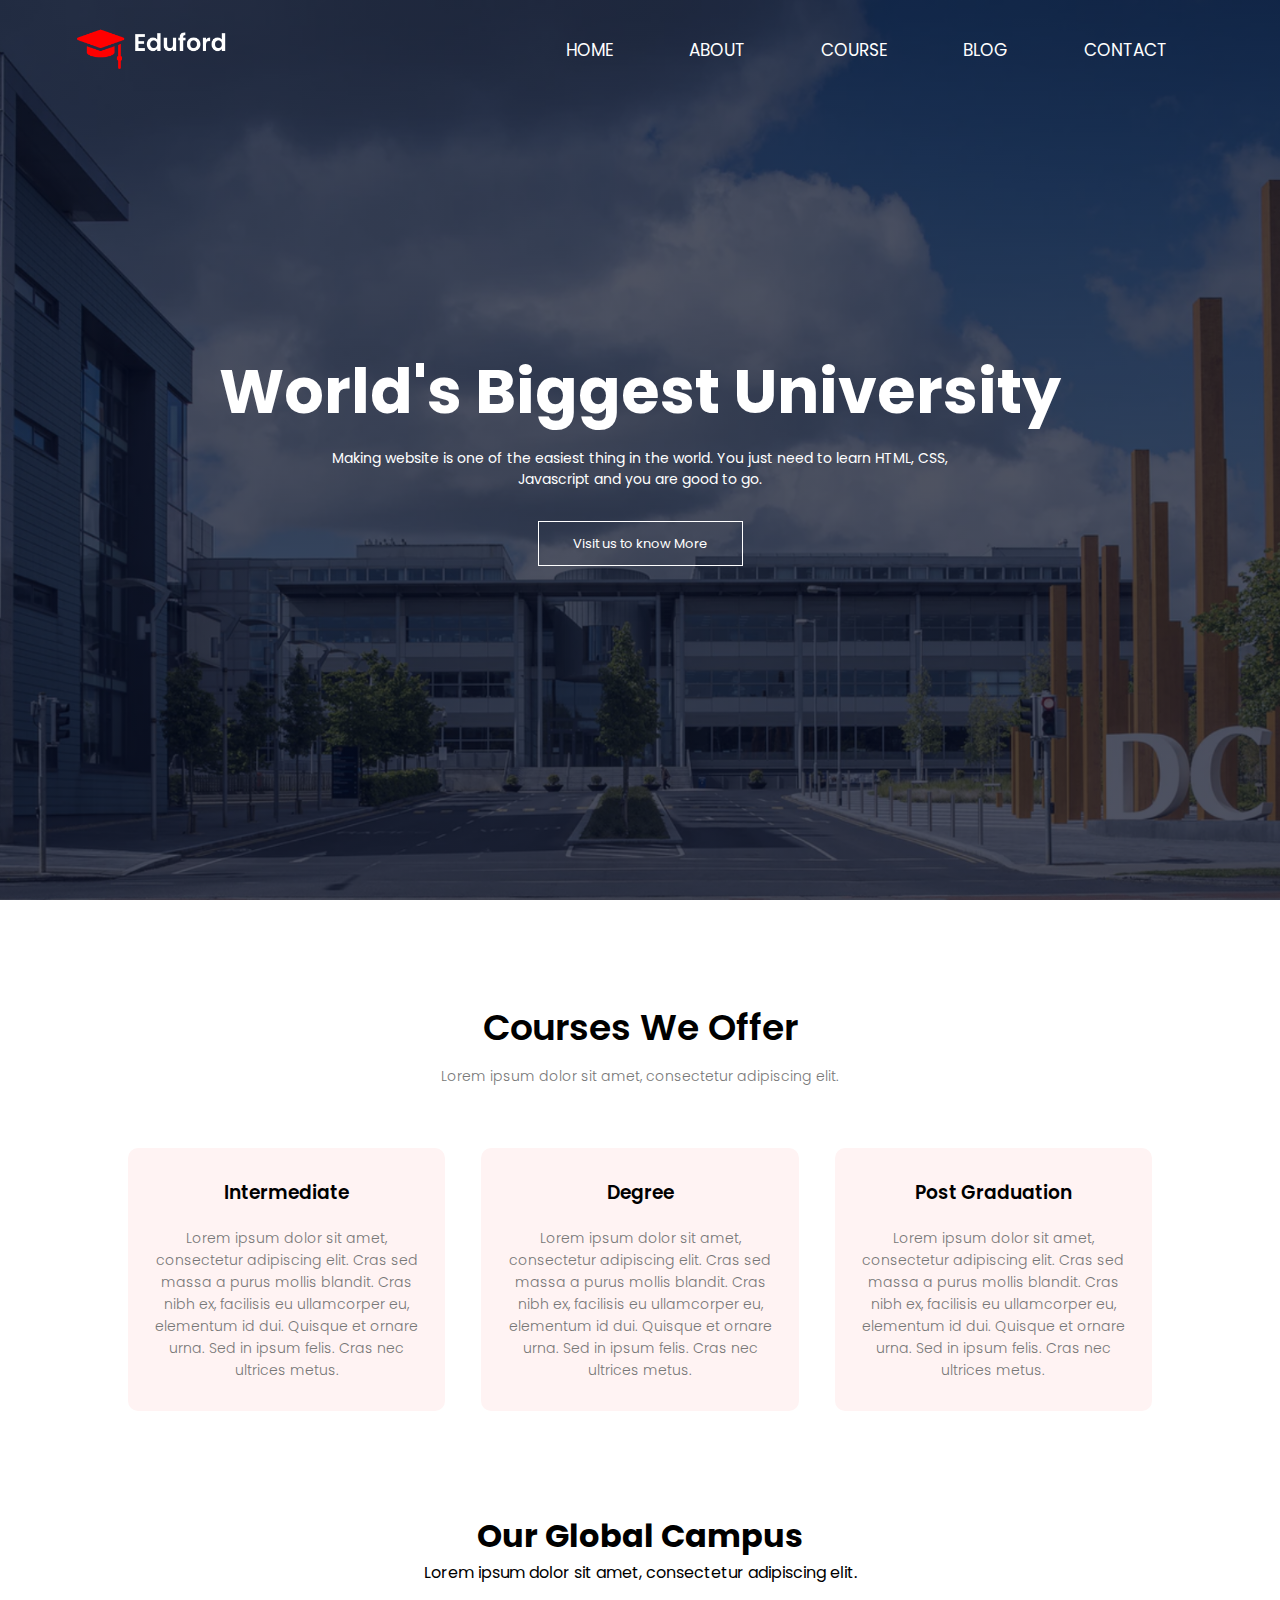
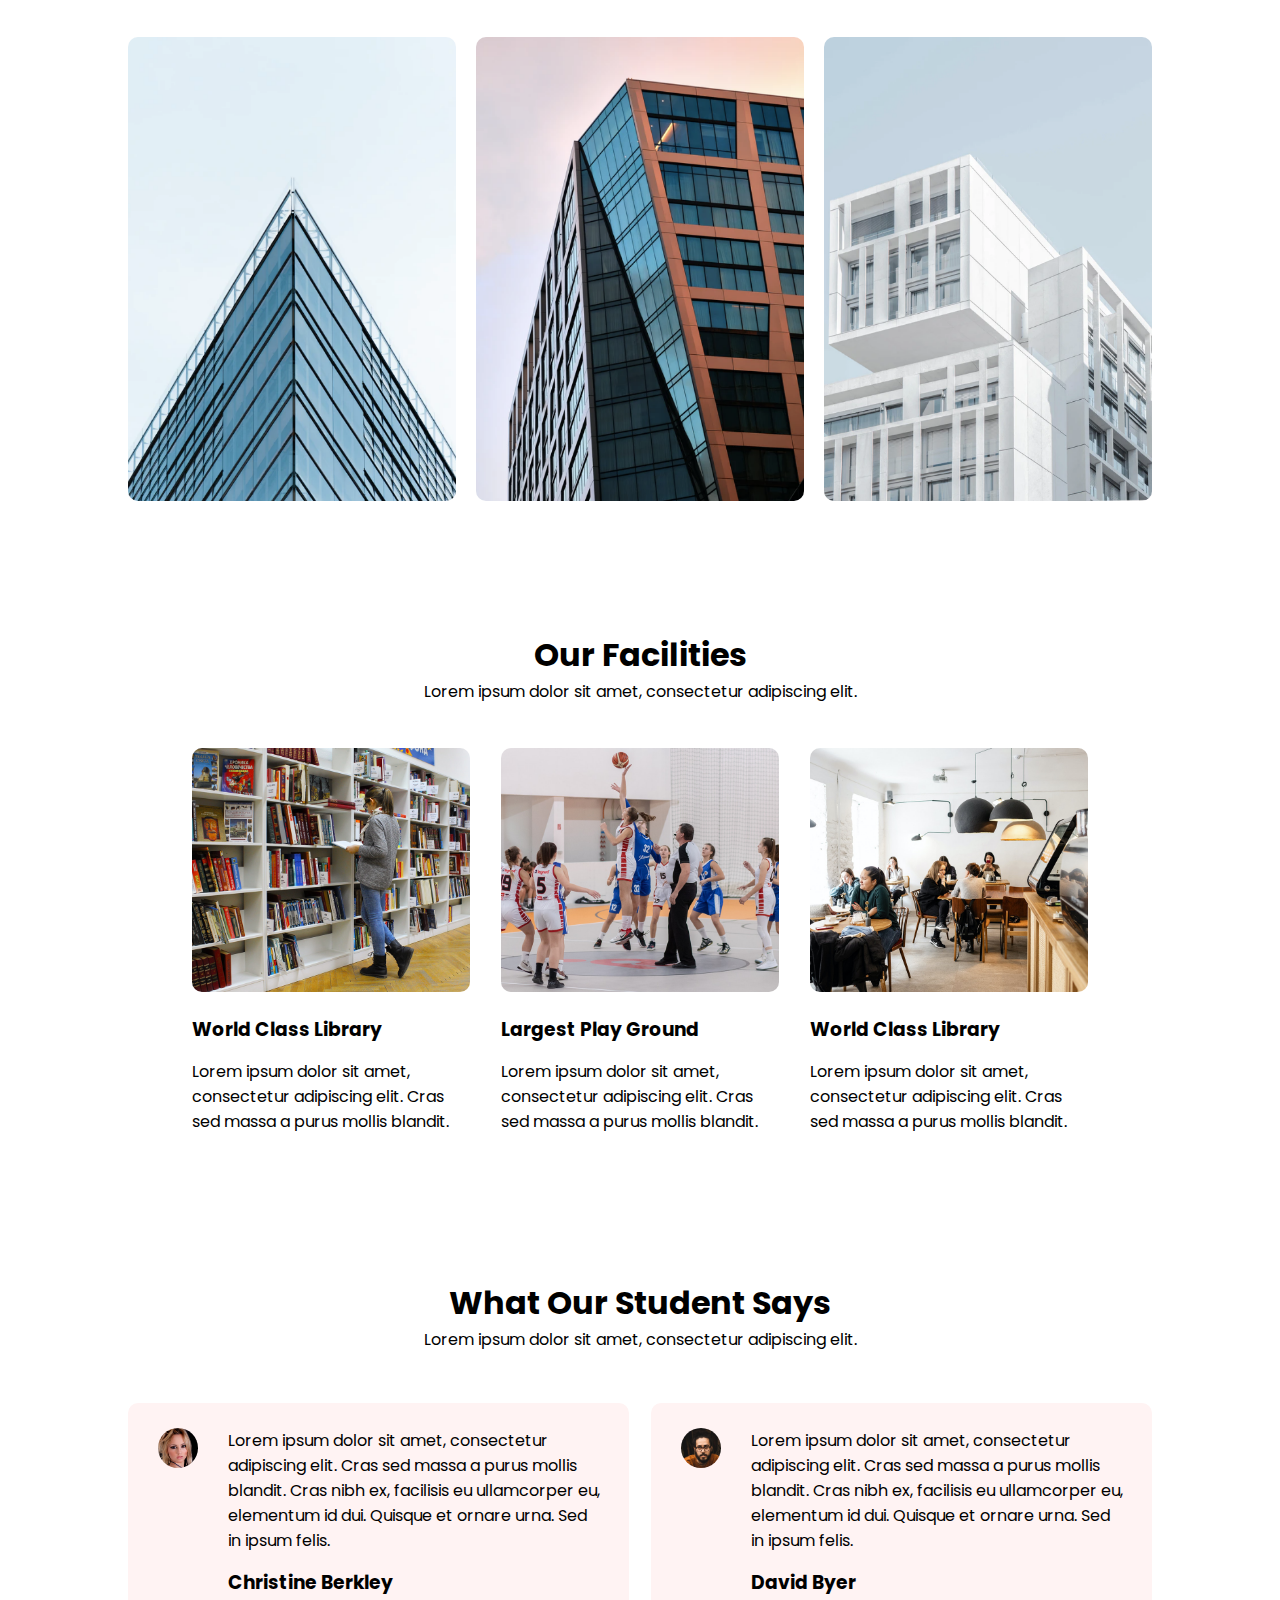
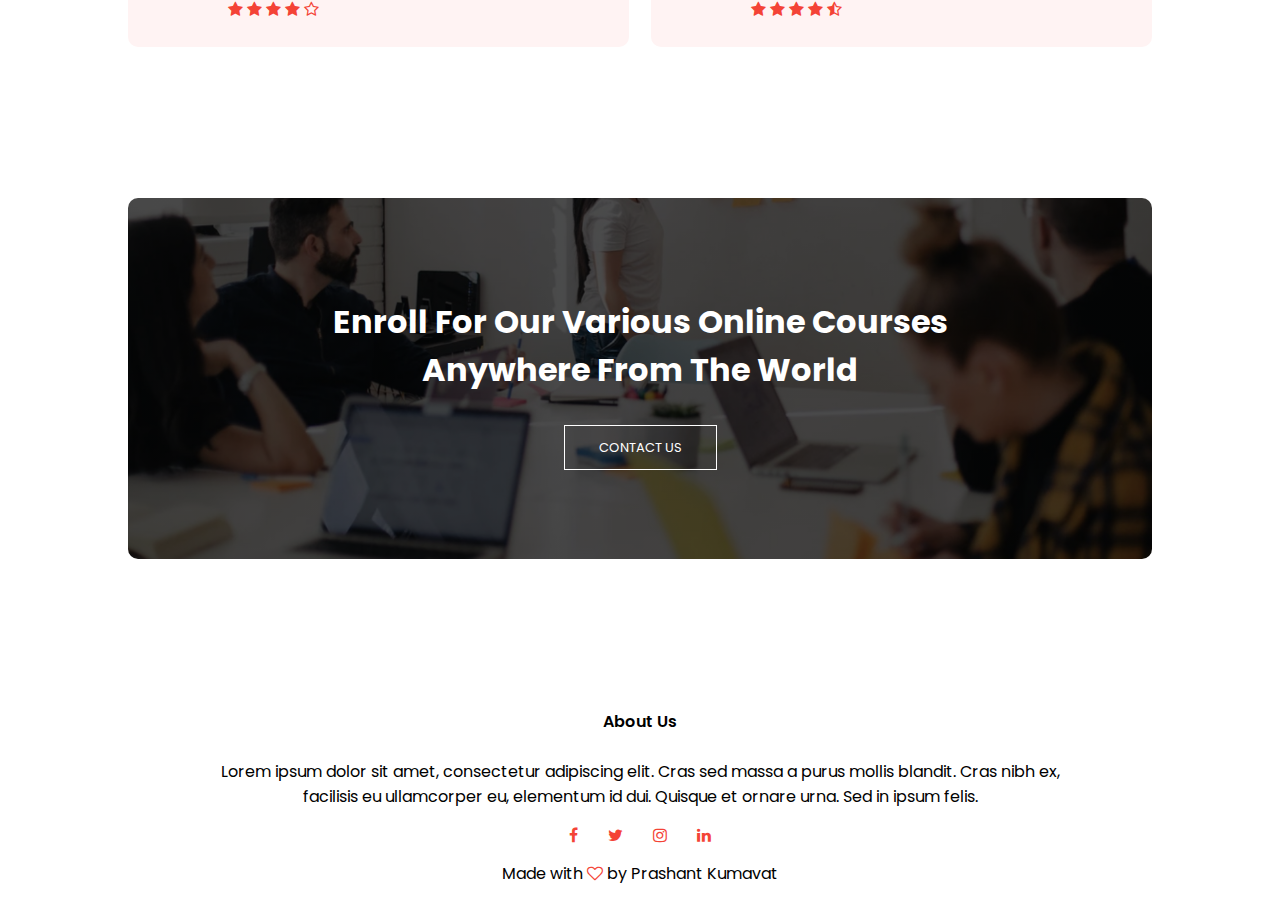
<file: index.html>
<!DOCTYPE html>
<html lang="en">
<head>
    <meta charset="UTF-8">
    <meta http-equiv="X-UA-Compatible" content="IE=edge">
    <meta name="viewport" content="width=device-width, initial-scale=1.0">
    <title>University Website Design</title>
    <link rel="stylesheet" href="style.css">
    <link rel="preconnect" href="https://fonts.googleapis.com">
<link rel="preconnect" href="https://fonts.gstatic.com" crossorigin>
<link href="https://fonts.googleapis.com/css2?family=Poppins:wght@100;200;300;400;500;600;700&display=swap" rel="stylesheet">

<link rel="stylesheet" href="https://cdnjs.cloudflare.com/ajax/libs/font-awesome/4.7.0/css/font-awesome.min.css">
</head>
<body>
<section class="header">
    <nav>
        <a href="index.html"><img src="eduford_img/logo.png" alt="logo"></a>
        <div class="nav-links" id="nav_Links">
            <i class="fa fa-times" id="close_menu"></i>
            <ul>
                <li><a href="">HOME</a></li>
                <li><a href="about.html">ABOUT</a></li>
                <li><a href="">COURSE</a></li>
                <li><a href="">BLOG</a></li>
                <li><a href="">CONTACT</a></li>
            </ul>
        </div>
        <i class="fa fa-bars" id="show_menu"></i>
    </nav>

    <div class="text-box">
        <h1>World's Biggest University</h1>
        <p>Making website is one of the easiest thing in the world.
         You just need to learn HTML, CSS,<br>Javascript and you are good to go.</p>
        <a href="" class="hero-btn">Visit us to know More</a>
    </div>
</section>

<!-- ----Course Section--- -->

<section class="course">
    <h1>Courses We Offer</h1>
    <p>Lorem ipsum dolor sit amet, consectetur adipiscing elit.</p>

    <div class="row">

        <div class="course-col">
            <h3>Intermediate</h3>
            <p>Lorem ipsum dolor sit amet, consectetur adipiscing elit. Cras sed massa a 
            purus mollis blandit. Cras nibh ex, facilisis eu ullamcorper eu, elementum id dui. 
            Quisque et ornare urna. Sed in ipsum felis. Cras nec ultrices metus.</p>
        </div>

        <div class="course-col">
            <h3>Degree</h3>
            <p>Lorem ipsum dolor sit amet, consectetur adipiscing elit. Cras sed massa a 
            purus mollis blandit. Cras nibh ex, facilisis eu ullamcorper eu, elementum id dui. 
            Quisque et ornare urna. Sed in ipsum felis. Cras nec ultrices metus.</p>
        </div>

        <div class="course-col">
            <h3>Post Graduation</h3>
            <p>Lorem ipsum dolor sit amet, consectetur adipiscing elit. Cras sed massa a 
            purus mollis blandit. Cras nibh ex, facilisis eu ullamcorper eu, elementum id dui. 
            Quisque et ornare urna. Sed in ipsum felis. Cras nec ultrices metus.</p>
        </div>

    </div>
</section>

<!-- ----campus---- -->

<section class="campus">
    <h1>Our Global Campus</h1>
    <p>Lorem ipsum dolor sit amet, consectetur adipiscing elit.</p>

    <div class="row">
        <div class="campus-col">
            <img src="eduford_img/london.png" alt="">
            <div class="layer">
                <h3>LONDON</h3>
            </div>
        </div>
        <div class="campus-col">
            <img src="eduford_img/newyork.png" alt="">
            <div class="layer">
                <h3>NEWYORK</h3>
            </div>
        </div>
        <div class="campus-col">
            <img src="eduford_img/washington.png" alt="">
            <div class="layer">
                <h3>WASHINGTON</h3>
            </div>
        </div>

    </div>
</section>


<!-- ----facilities----- -->

<section class="facilities">
    <h1>Our Facilities</h1>
    <p>Lorem ipsum dolor sit amet, consectetur adipiscing elit.</p>
    <div class="row">
        <div class="facilities-col">
            <img src="eduford_img/library.png" alt="">
            <h3>World Class Library</h3>
            <p>Lorem ipsum dolor sit amet, consectetur adipiscing elit. Cras sed massa a 
                purus mollis blandit.</p>
        </div>
        <div class="facilities-col">
            <img src="eduford_img/basketball.png" alt="">
            <h3>Largest Play Ground</h3>
            <p>Lorem ipsum dolor sit amet, consectetur adipiscing elit. Cras sed massa a 
                purus mollis blandit.</p>
        </div>
        <div class="facilities-col">
            <img src="eduford_img/cafeteria.png" alt="">
            <h3>World Class Library</h3>
            <p>Lorem ipsum dolor sit amet, consectetur adipiscing elit. Cras sed massa a 
                purus mollis blandit.</p>
        </div>
    </div>
</section>

<!-- -------testimonials----- -->

<section class="testimonials">
    <h1>What Our Student Says</h1>
    <p>Lorem ipsum dolor sit amet, consectetur adipiscing elit.</p>

    <div class="row">
        <div class="testimonial-col">
            <img src="eduford_img/user1.jpg" alt="">
            <div>
                <p>Lorem ipsum dolor sit amet, consectetur adipiscing elit. Cras sed massa a 
                    purus mollis blandit. Cras nibh ex, facilisis eu ullamcorper eu, elementum id dui. 
                    Quisque et ornare urna. Sed in ipsum felis.</p>
                <h3>Christine Berkley</h3>
                <i class="fa fa-star"></i>
                <i class="fa fa-star"></i>
                <i class="fa fa-star"></i>
                <i class="fa fa-star"></i>
                <i class="fa fa-star-o"></i>
                
                
            </div>
        </div>
        <div class="testimonial-col">
            <img src="eduford_img/user2.jpg" alt="">
            <div>
                <p>Lorem ipsum dolor sit amet, consectetur adipiscing elit. Cras sed massa a 
                    purus mollis blandit. Cras nibh ex, facilisis eu ullamcorper eu, elementum id dui. 
                    Quisque et ornare urna. Sed in ipsum felis.</p>
                <h3>David Byer</h3>
                <i class="fa fa-star"></i>
                <i class="fa fa-star"></i>
                <i class="fa fa-star"></i>
                <i class="fa fa-star"></i>
                <i class="fa fa-star-half-o" ></i>
            </div>
        </div>
        
    </div>
</section>

<!-- ---------call to action-------- -->

<section class="cta">
    <h1>Enroll For Our Various Online Courses<br>Anywhere From The World</h1>
    <a href="" class="hero-btn">CONTACT US</a>
</section>


<!-- ------Footer----- -->

<section class="footer">
    <h4>About Us</h4>
    <p>Lorem ipsum dolor sit amet, consectetur adipiscing elit.
         Cras sed massa a purus mollis blandit. Cras nibh ex, <br>
         facilisis eu ullamcorper eu, elementum id dui. 
        Quisque et ornare urna. Sed in ipsum felis.</p>
    <div class="icons">
        <i class="fa fa-facebook" ></i>
        <i class="fa fa-twitter" ></i>
        <i class="fa fa-instagram" ></i>
        <i class="fa fa-linkedin" ></i>
    </div>

    <p>Made with <i class="fa fa-heart-o"></i> by Prashant Kumavat</p>
  

</section>


<script src="index.js"></script>
</body>
</html>
</file>
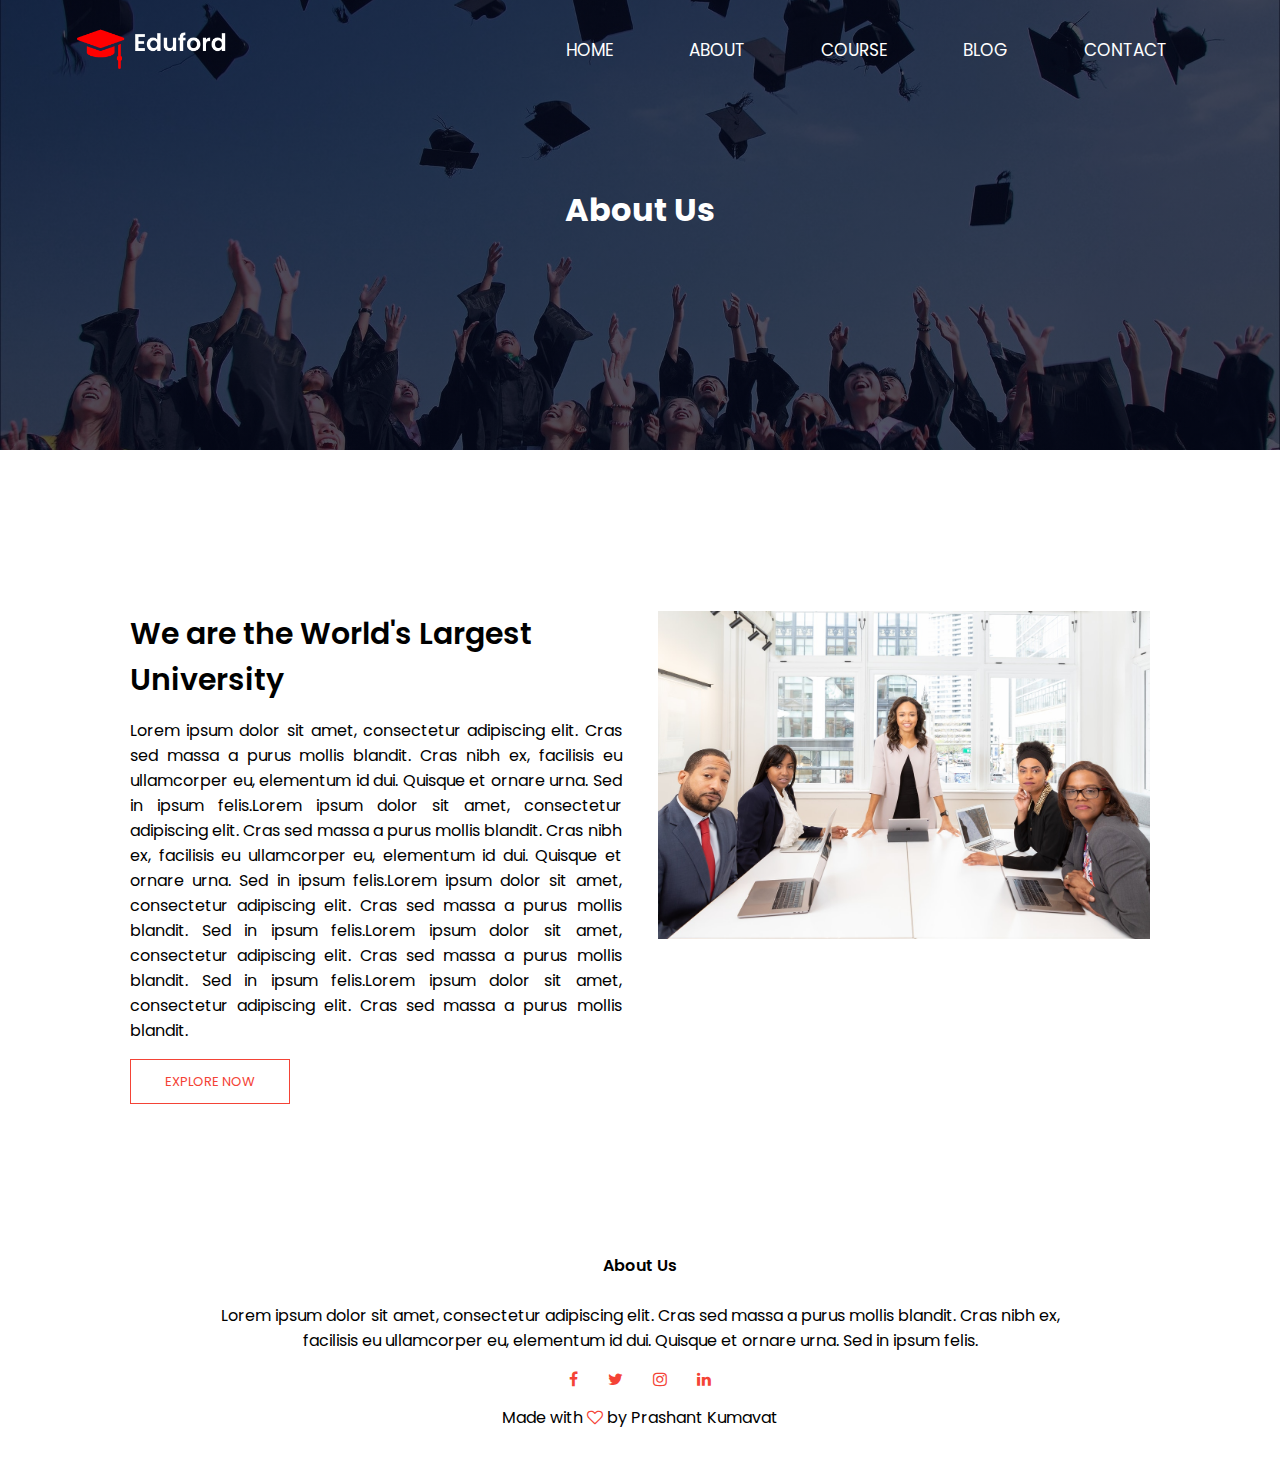
<file: about.html>
<!DOCTYPE html>
<html lang="en">
<head>
    <meta charset="UTF-8">
    <meta http-equiv="X-UA-Compatible" content="IE=edge">
    <meta name="viewport" content="width=device-width, initial-scale=1.0">
    <title>University Website Design</title>
    <link rel="stylesheet" href="style.css">
    <link rel="preconnect" href="https://fonts.googleapis.com">
<link rel="preconnect" href="https://fonts.gstatic.com" crossorigin>
<link href="https://fonts.googleapis.com/css2?family=Poppins:wght@100;200;300;400;500;600;700&display=swap" rel="stylesheet">

<link rel="stylesheet" href="https://cdnjs.cloudflare.com/ajax/libs/font-awesome/4.7.0/css/font-awesome.min.css">
</head>
<body>
<section class="sub-header">
    <nav>
        <a href="index.html"><img src="eduford_img/logo.png" alt="logo"></a>
        <div class="nav-links" id="nav_Links">
            <i class="fa fa-times" id="close_menu"></i>
            <ul>
                <li><a href="index.html">HOME</a></li>
                <li><a href="about.html">ABOUT</a></li>
                <li><a href="courses.html">COURSE</a></li>
                <li><a href="blog.html">BLOG</a></li>
                <li><a href="contact.html">CONTACT</a></li>
            </ul>
        </div>
        <i class="fa fa-bars" id="show_menu"></i>
    </nav>
    <h1>About Us</h1>
</section>

<!-- ------about us section---- -->

<section class="about-us">
    <div class="row">
        <div class="about-col">
            <h1>We are the World's Largest University</h1>
            <p>Lorem ipsum dolor sit amet, consectetur adipiscing elit. Cras sed massa a 
                purus mollis blandit. Cras nibh ex, facilisis eu ullamcorper eu, elementum id dui. 
                Quisque et ornare urna. Sed in ipsum felis.Lorem ipsum dolor sit amet, consectetur adipiscing elit. Cras sed massa a 
                purus mollis blandit. Cras nibh ex, facilisis eu ullamcorper eu, elementum id dui. 
                Quisque et ornare urna. Sed in ipsum felis.Lorem ipsum dolor sit amet, consectetur adipiscing elit. Cras sed massa a 
                purus mollis blandit. Sed in ipsum felis.Lorem ipsum dolor sit amet, consectetur adipiscing elit. Cras sed massa a 
                purus mollis blandit. Sed in ipsum felis.Lorem ipsum dolor sit amet, consectetur adipiscing elit. Cras sed massa a 
                purus mollis blandit.
            </p>
            <a class="hero-btn red-btn" href="">EXPLORE NOW</a>
        </div>
        <div class="about-col">
            <img src="eduford_img/about.jpg" alt="">
        </div>
    </div>
</section>



<!-- ------Footer----- -->

<section class="footer">
    <h4>About Us</h4>
    <p>Lorem ipsum dolor sit amet, consectetur adipiscing elit.
         Cras sed massa a purus mollis blandit. Cras nibh ex, <br>
         facilisis eu ullamcorper eu, elementum id dui. 
        Quisque et ornare urna. Sed in ipsum felis.</p>
    <div class="icons">
        <i class="fa fa-facebook" ></i>
        <i class="fa fa-twitter" ></i>
        <i class="fa fa-instagram" ></i>
        <i class="fa fa-linkedin" ></i>
    </div>

    <p>Made with <i class="fa fa-heart-o"></i> by Prashant Kumavat</p>
  

</section>


<script src="index.js"></script>
</body>
</html>
</file>
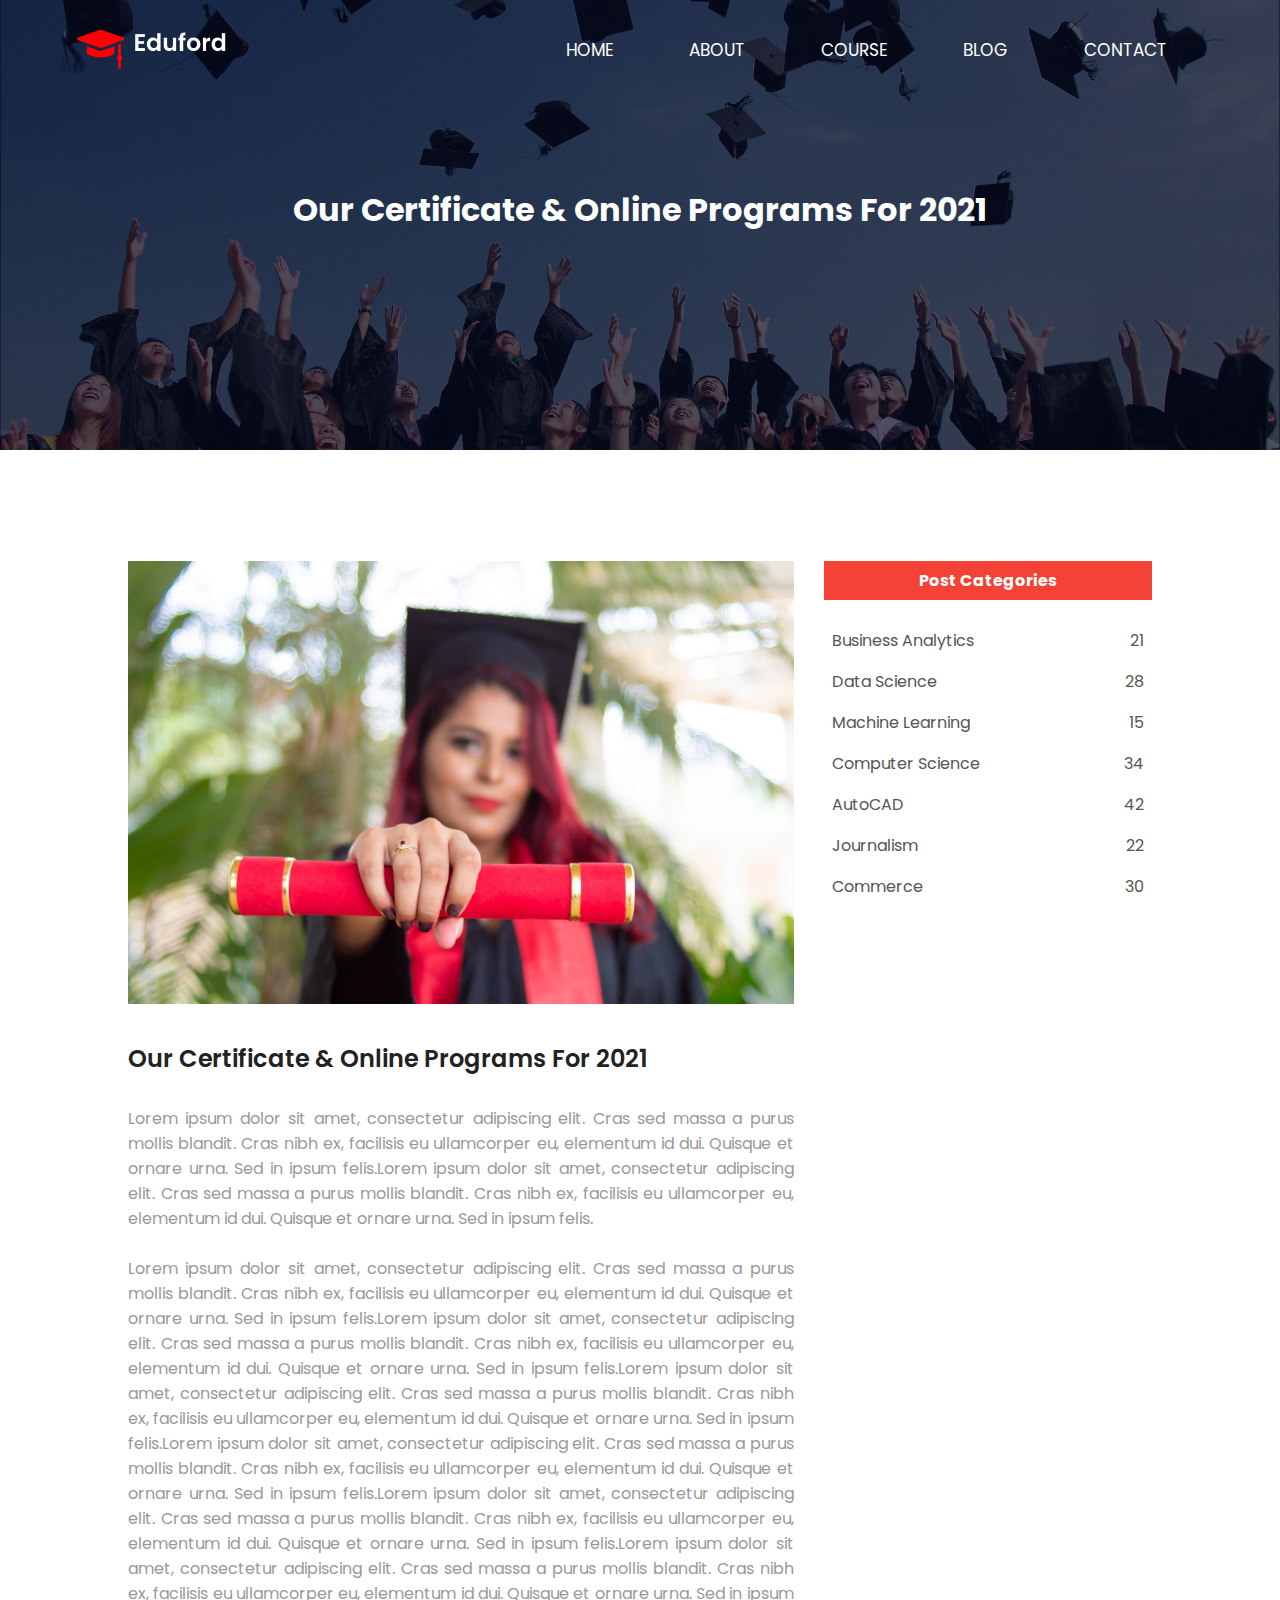
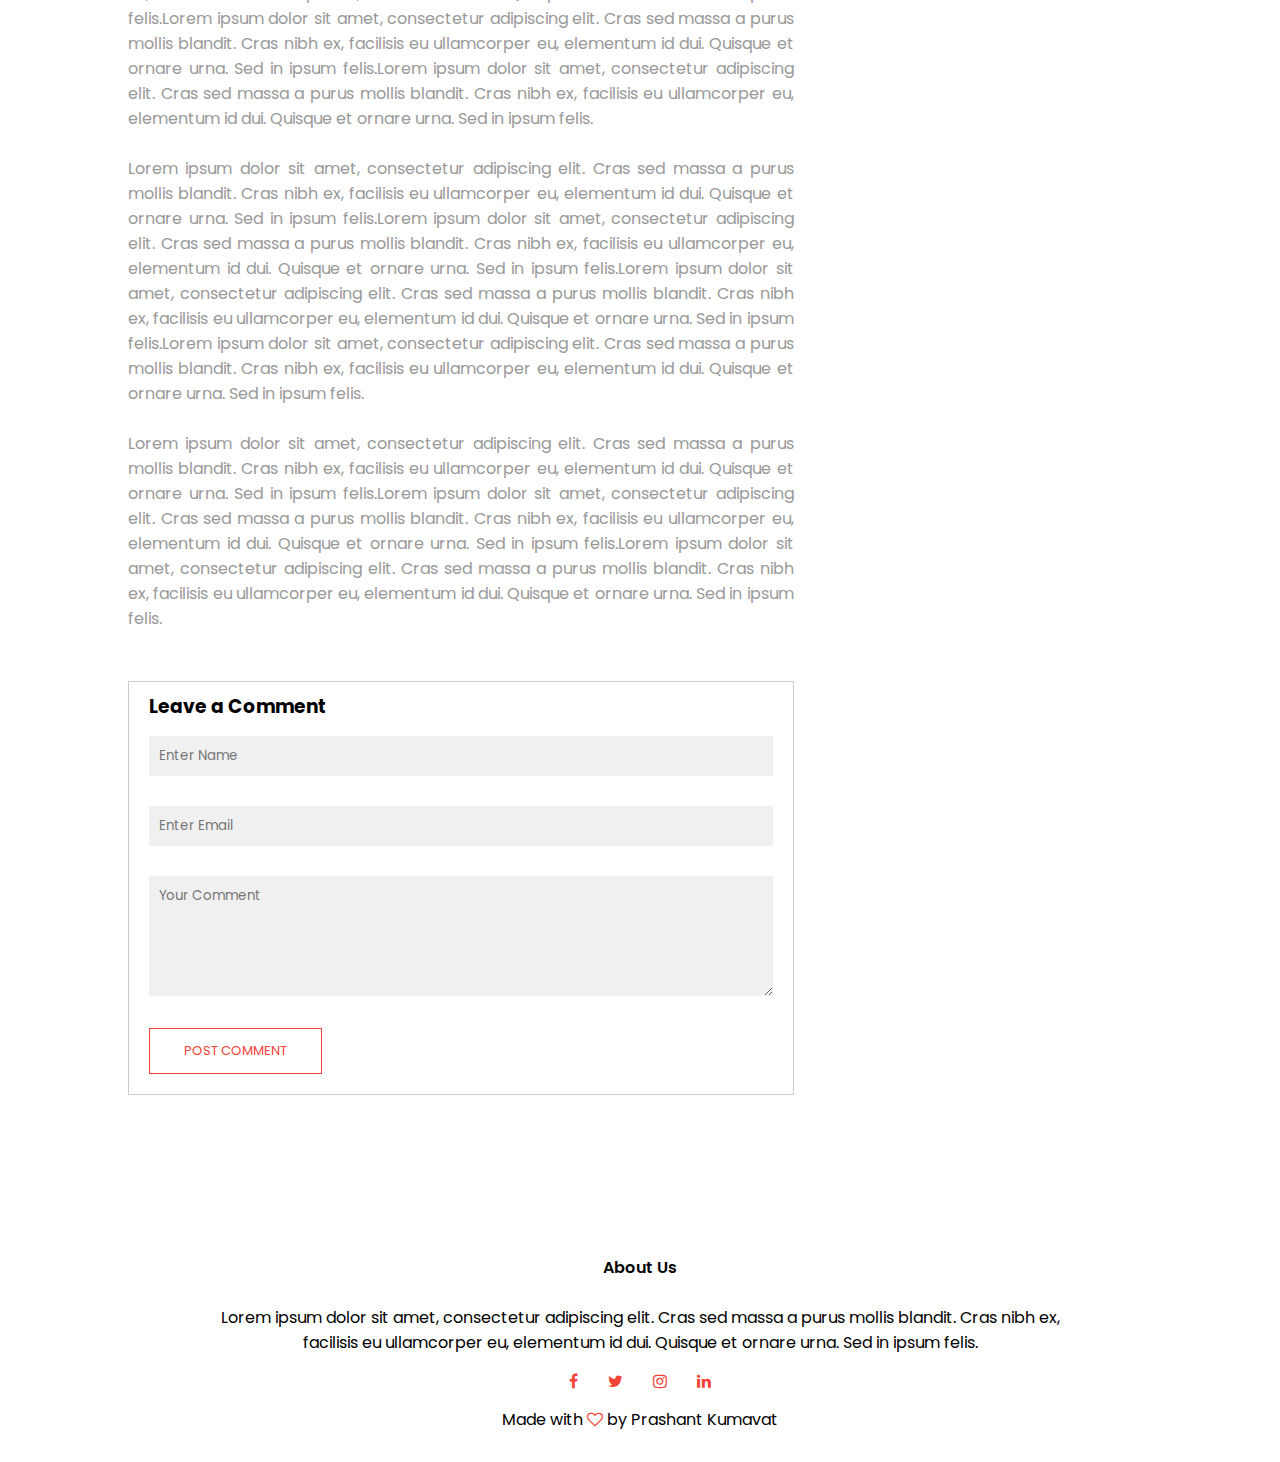
<file: blog.html>
<!DOCTYPE html>
<html lang="en">
<head>
    <meta charset="UTF-8">
    <meta http-equiv="X-UA-Compatible" content="IE=edge">
    <meta name="viewport" content="width=device-width, initial-scale=1.0">
    <title>University Website Design</title>
    <link rel="stylesheet" href="style.css">
    <link rel="preconnect" href="https://fonts.googleapis.com">
<link rel="preconnect" href="https://fonts.gstatic.com" crossorigin>
<link href="https://fonts.googleapis.com/css2?family=Poppins:wght@100;200;300;400;500;600;700&display=swap" rel="stylesheet">

<link rel="stylesheet" href="https://cdnjs.cloudflare.com/ajax/libs/font-awesome/4.7.0/css/font-awesome.min.css">
</head>
<body>
<section class="sub-header">
    <nav>
        <a href="index.html"><img src="eduford_img/logo.png" alt="logo"></a>
        <div class="nav-links" id="nav_Links">
            <i class="fa fa-times" id="close_menu"></i>
            <ul>
                <li><a href="index.html">HOME</a></li>
                <li><a href="about.html">ABOUT</a></li>
                <li><a href="courses.html">COURSE</a></li>
                <li><a href="blog.html">BLOG</a></li>
                <li><a href="contact.html">CONTACT</a></li>
            </ul>
        </div>
        <i class="fa fa-bars" id="show_menu"></i>
    </nav>
    <h1>Our Certificate & Online Programs For 2021</h1>
</section>

<!-- -----blog page content---- -->


<section class="blog-content">
    <div class="row">
        <div class="blog-left">
            <img src="eduford_img/certificate.jpg" alt="">
            <h2>Our Certificate & Online Programs For 2021</h2>
            <p>Lorem ipsum dolor sit amet, consectetur adipiscing elit. Cras sed massa a 
                purus mollis blandit. Cras nibh ex, facilisis eu ullamcorper eu, elementum id dui. 
                Quisque et ornare urna. Sed in ipsum felis.Lorem ipsum dolor sit amet, consectetur adipiscing elit. Cras sed massa a 
                purus mollis blandit. Cras nibh ex, facilisis eu ullamcorper eu, elementum id dui. 
                Quisque et ornare urna. Sed in ipsum felis.</p>
                <br>
            <p>Lorem ipsum dolor sit amet, consectetur adipiscing elit. Cras sed massa a 
                purus mollis blandit. Cras nibh ex, facilisis eu ullamcorper eu, elementum id dui. 
                Quisque et ornare urna. Sed in ipsum felis.Lorem ipsum dolor sit amet, consectetur adipiscing elit. Cras sed massa a 
                purus mollis blandit. Cras nibh ex, facilisis eu ullamcorper eu, elementum id dui. 
                Quisque et ornare urna. Sed in ipsum felis.Lorem ipsum dolor sit amet, consectetur adipiscing elit. Cras sed massa a 
                purus mollis blandit. Cras nibh ex, facilisis eu ullamcorper eu, elementum id dui. 
                Quisque et ornare urna. Sed in ipsum felis.Lorem ipsum dolor sit amet, consectetur adipiscing elit. Cras sed massa a 
                purus mollis blandit. Cras nibh ex, facilisis eu ullamcorper eu, elementum id dui. 
                Quisque et ornare urna. Sed in ipsum felis.Lorem ipsum dolor sit amet, consectetur adipiscing elit. Cras sed massa a 
                purus mollis blandit. Cras nibh ex, facilisis eu ullamcorper eu, elementum id dui. 
                Quisque et ornare urna. Sed in ipsum felis.Lorem ipsum dolor sit amet, consectetur adipiscing elit. Cras sed massa a 
                purus mollis blandit. Cras nibh ex, facilisis eu ullamcorper eu, elementum id dui. 
                Quisque et ornare urna. Sed in ipsum felis.Lorem ipsum dolor sit amet, consectetur adipiscing elit. Cras sed massa a 
                purus mollis blandit. Cras nibh ex, facilisis eu ullamcorper eu, elementum id dui. 
                Quisque et ornare urna. Sed in ipsum felis.Lorem ipsum dolor sit amet, consectetur adipiscing elit. Cras sed massa a 
                purus mollis blandit. Cras nibh ex, facilisis eu ullamcorper eu, elementum id dui. 
                Quisque et ornare urna. Sed in ipsum felis.</p>
                <br>
            <p>Lorem ipsum dolor sit amet, consectetur adipiscing elit. Cras sed massa a 
                purus mollis blandit. Cras nibh ex, facilisis eu ullamcorper eu, elementum id dui. 
                Quisque et ornare urna. Sed in ipsum felis.Lorem ipsum dolor sit amet, consectetur adipiscing elit. Cras sed massa a 
                purus mollis blandit. Cras nibh ex, facilisis eu ullamcorper eu, elementum id dui. 
                Quisque et ornare urna. Sed in ipsum felis.Lorem ipsum dolor sit amet, consectetur adipiscing elit. Cras sed massa a 
                purus mollis blandit. Cras nibh ex, facilisis eu ullamcorper eu, elementum id dui. 
                Quisque et ornare urna. Sed in ipsum felis.Lorem ipsum dolor sit amet, consectetur adipiscing elit. Cras sed massa a 
                purus mollis blandit. Cras nibh ex, facilisis eu ullamcorper eu, elementum id dui. 
                Quisque et ornare urna. Sed in ipsum felis.</p>
                <br>
            <p>Lorem ipsum dolor sit amet, consectetur adipiscing elit. Cras sed massa a 
                purus mollis blandit. Cras nibh ex, facilisis eu ullamcorper eu, elementum id dui. 
                Quisque et ornare urna. Sed in ipsum felis.Lorem ipsum dolor sit amet, consectetur adipiscing elit. Cras sed massa a 
                purus mollis blandit. Cras nibh ex, facilisis eu ullamcorper eu, elementum id dui. 
                Quisque et ornare urna. Sed in ipsum felis.Lorem ipsum dolor sit amet, consectetur adipiscing elit. Cras sed massa a 
                purus mollis blandit. Cras nibh ex, facilisis eu ullamcorper eu, elementum id dui. 
                Quisque et ornare urna. Sed in ipsum felis.</p>

            <div class="comment-box">
                <h3>Leave a Comment</h3>
                <form class="comment-form">
                    <input type="text" placeholder="Enter Name">
                    <input type="email" placeholder="Enter Email">
                    <textarea rows="5" placeholder="Your Comment"></textarea>
                    <button type="submit" class="hero-btn red-btn">POST COMMENT</button>
                </form>
            </div>
        </div>
        <div class="blog-right">
            <h3>Post Categories</h3>
            <div>
                <span>Business Analytics</span>
                <span>21</span>
            </div>
            <div>
                <span>Data Science</span>
                <span>28</span>
            </div>
            <div>
                <span>Machine Learning</span>
                <span>15</span>
            </div>
            <div>
                <span>Computer Science</span>
                <span>34</span>
            </div>
            <div>
                <span>AutoCAD</span>
                <span>42</span>
            </div>
            <div>
                <span>Journalism</span>
                <span>22</span>
            </div>
            <div>
                <span>Commerce</span>
                <span>30</span>
            </div>
        </div>
    </div>
    
</section>

<!-- ------Footer----- -->

<section class="footer">
    <h4>About Us</h4>
    <p>Lorem ipsum dolor sit amet, consectetur adipiscing elit.
         Cras sed massa a purus mollis blandit. Cras nibh ex, <br>
         facilisis eu ullamcorper eu, elementum id dui. 
        Quisque et ornare urna. Sed in ipsum felis.</p>
    <div class="icons">
        <i class="fa fa-facebook" ></i>
        <i class="fa fa-twitter" ></i>
        <i class="fa fa-instagram" ></i>
        <i class="fa fa-linkedin" ></i>
    </div>

    <p>Made with <i class="fa fa-heart-o"></i> by Prashant Kumavat</p>
  

</section>


<script src="index.js"></script>
</body>
</html>
</file>
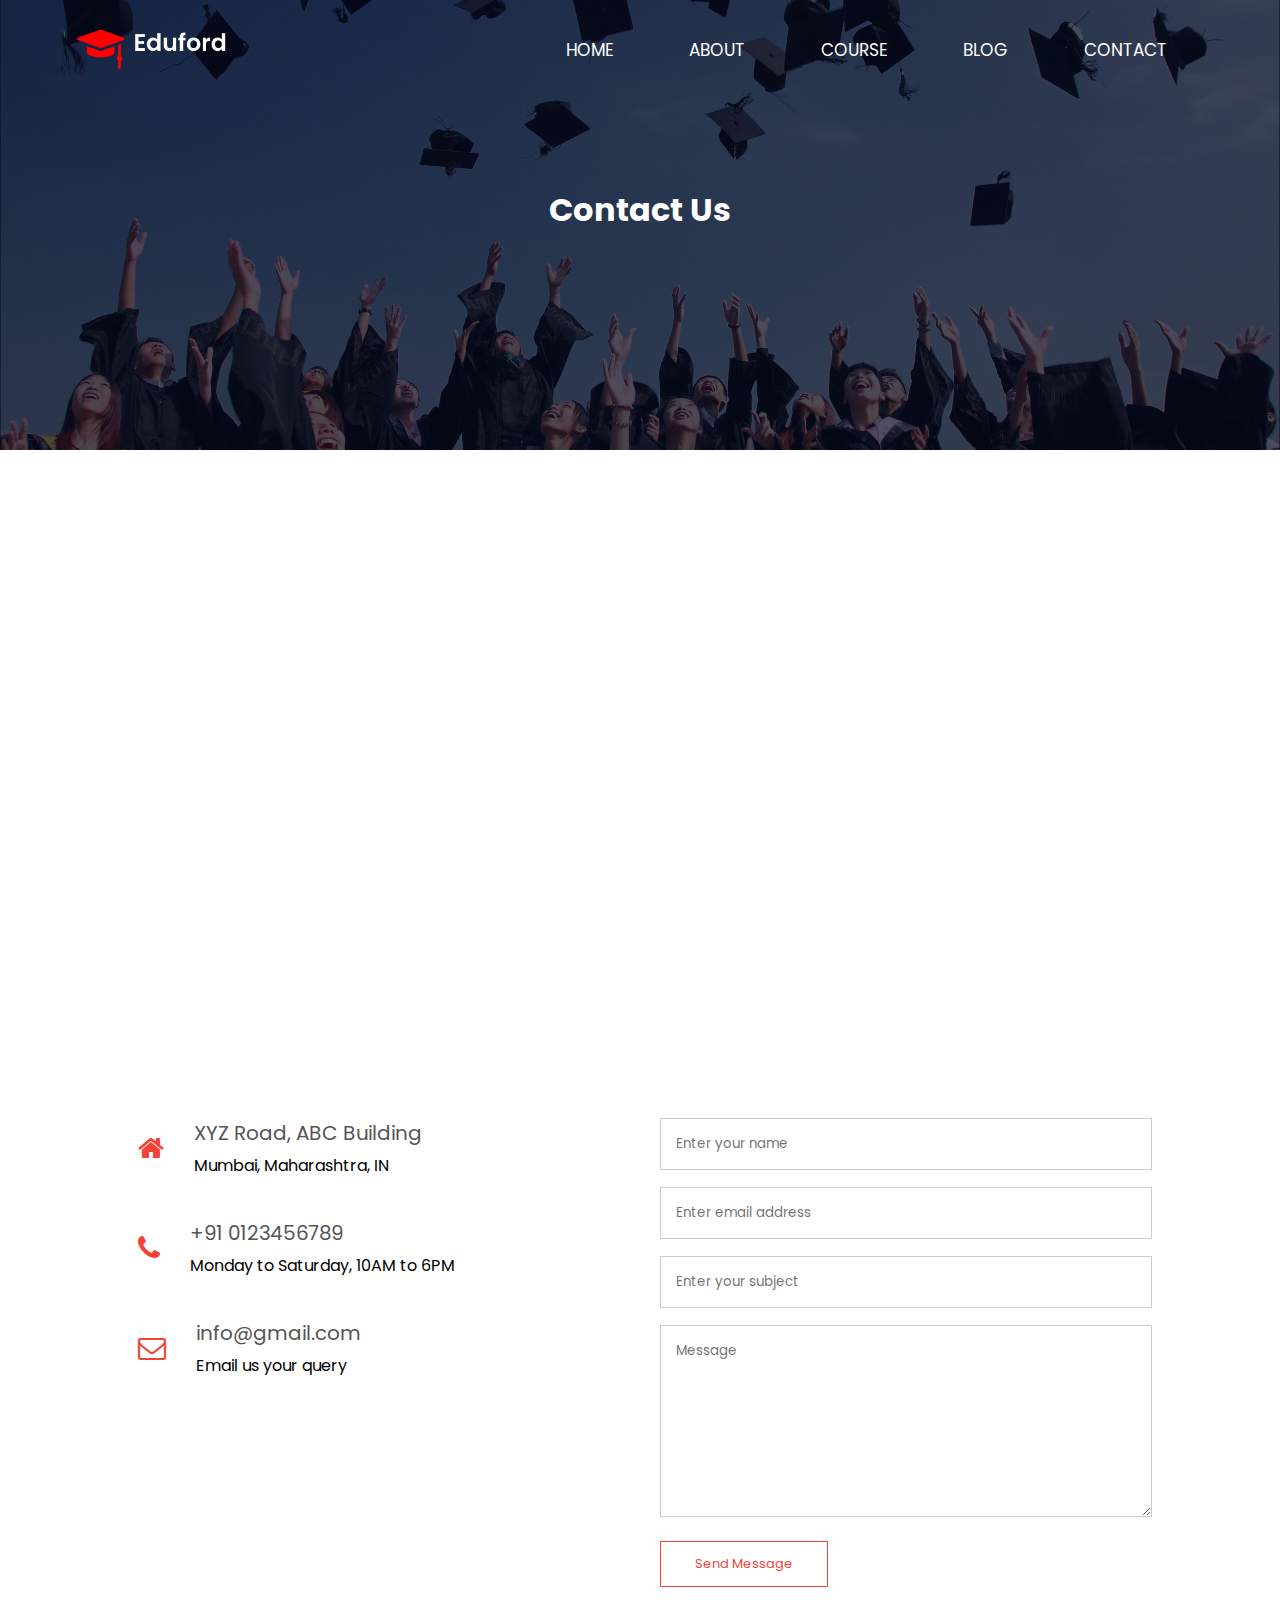
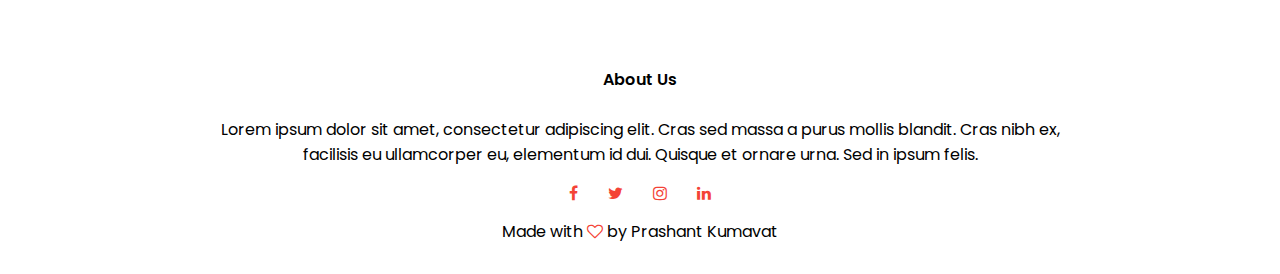
<file: contact.html>
<!DOCTYPE html>
<html lang="en">
<head>
    <meta charset="UTF-8">
    <meta http-equiv="X-UA-Compatible" content="IE=edge">
    <meta name="viewport" content="width=device-width, initial-scale=1.0">
    <title>University Website Design</title>
    <link rel="stylesheet" href="style.css">
    <link rel="preconnect" href="https://fonts.googleapis.com">
<link rel="preconnect" href="https://fonts.gstatic.com" crossorigin>
<link href="https://fonts.googleapis.com/css2?family=Poppins:wght@100;200;300;400;500;600;700&display=swap" rel="stylesheet">

<link rel="stylesheet" href="https://cdnjs.cloudflare.com/ajax/libs/font-awesome/4.7.0/css/font-awesome.min.css">
</head>
<body>
<section class="sub-header">
    <nav>
        <a href="index.html"><img src="eduford_img/logo.png" alt="logo"></a>
        <div class="nav-links" id="nav_Links">
            <i class="fa fa-times" id="close_menu"></i>
            <ul>
                <li><a href="index.html">HOME</a></li>
                <li><a href="about.html">ABOUT</a></li>
                <li><a href="courses.html">COURSE</a></li>
                <li><a href="blog.html">BLOG</a></li>
                <li><a href="contact.html">CONTACT</a></li>
            </ul>
        </div>
        <i class="fa fa-bars" id="show_menu"></i>
    </nav>
    <h1>Contact Us</h1>
</section>

<!-- ------contact us section---- -->

<section class="location">
    <iframe src="https://www.google.com/maps/embed?pb=!1m18!1m12!1m3!1d241317.11609823277!2d72.74109995709657!3d19.08219783958221!2m3!1f0!2f0!3f0!3m2!1i1024!2i768!4f13.1!3m3!1m2!1s0x3be7c6306644edc1%3A0x5da4ed8f8d648c69!2sMumbai%2C%20Maharashtra!5e0!3m2!1sen!2sin!4v1637748945606!5m2!1sen!2sin"
    width="600" height="450" style="border:0;" allowfullscreen="" loading="lazy"></iframe>
</section>

<section class="contact-us">
    <div class="row">
        <div class="contact-col">
            <div>
                <i class="fa fa-home"></i>
                <span>
                    <h5>XYZ Road, ABC Building</h5>
                    <p>Mumbai, Maharashtra, IN</p>
                </span>
            </div>
            <div>
                <i class="fa fa-phone"></i>
                <span>
                    <h5>+91 0123456789</h5>
                    <p>Monday to Saturday, 10AM to 6PM</p>
                </span>
            </div>
            <div>
                <i class="fa fa-envelope-o"></i>
                <span>
                    <h5>info@gmail.com</h5>
                    <p>Email us your query</p>
                </span>
            </div>
        </div>

        <div class="contact-col">
            <form action="form_handler.php" method="POST">
                <input type="text" name='name' placeholder="Enter your name" required>
                <input type="email" name='email' placeholder="Enter email address" required>
                <input type="text" name='subject' placeholder="Enter your subject" required>
                <textarea rows="8" name='message' placeholder="Message" required></textarea>
                <button type="submit" class="hero-btn red-btn">Send Message</button>
            </form>
        </div>
    </div>
</section>

<!-- ------Footer----- -->

<section class="footer">
    <h4>About Us</h4>
    <p>Lorem ipsum dolor sit amet, consectetur adipiscing elit.
         Cras sed massa a purus mollis blandit. Cras nibh ex, <br>
         facilisis eu ullamcorper eu, elementum id dui. 
        Quisque et ornare urna. Sed in ipsum felis.</p>
    <div class="icons">
        <i class="fa fa-facebook" ></i>
        <i class="fa fa-twitter" ></i>
        <i class="fa fa-instagram" ></i>
        <i class="fa fa-linkedin" ></i>
    </div>

    <p>Made with <i class="fa fa-heart-o"></i> by Prashant Kumavat</p>
  

</section>


<script src="index.js"></script>
</body>
</html>
</file>
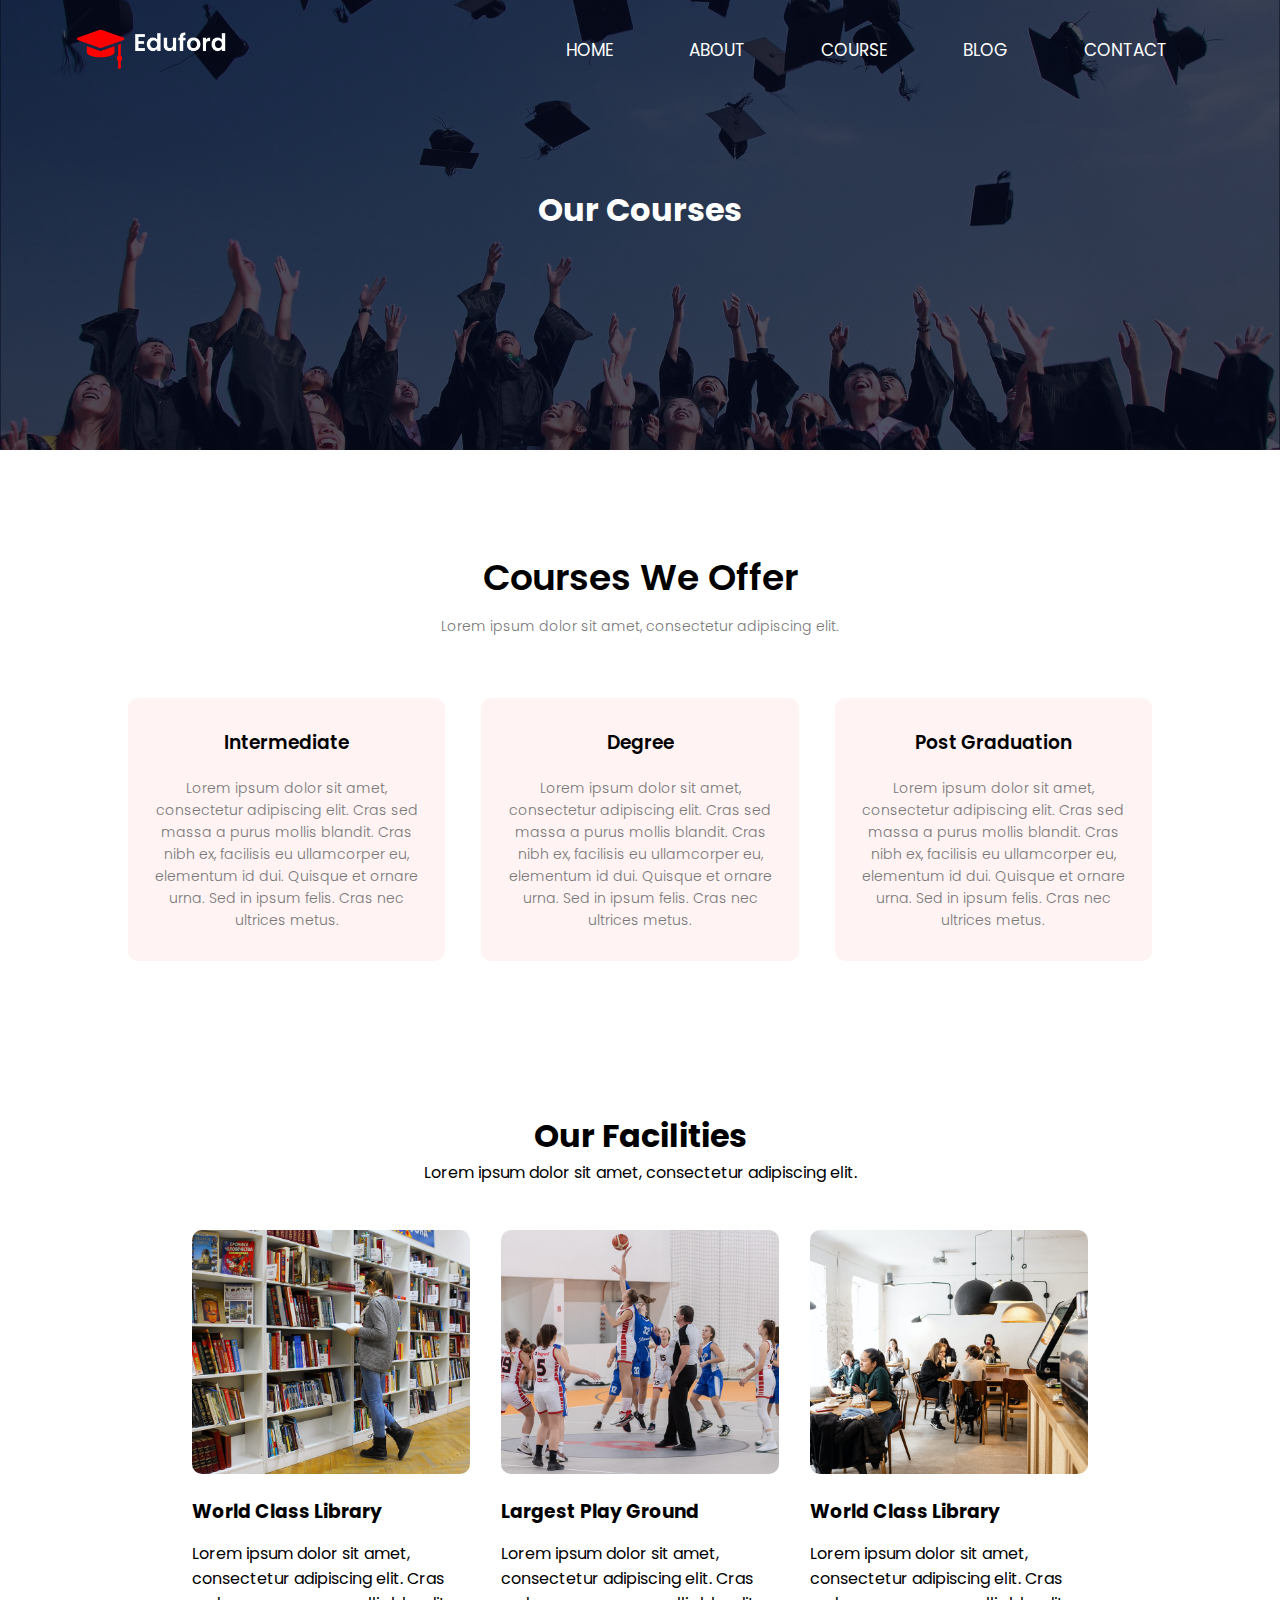
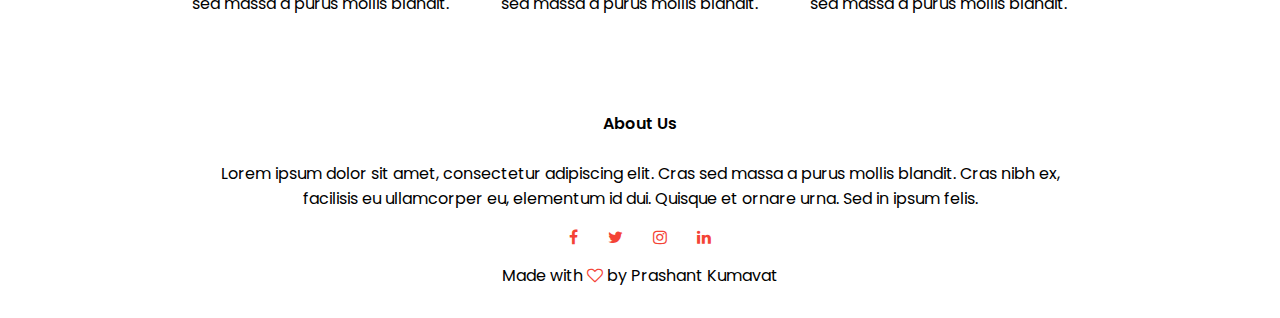
<file: courses.html>
<!DOCTYPE html>
<html lang="en">
<head>
    <meta charset="UTF-8">
    <meta http-equiv="X-UA-Compatible" content="IE=edge">
    <meta name="viewport" content="width=device-width, initial-scale=1.0">
    <title>University Website Design</title>
    <link rel="stylesheet" href="style.css">
    <link rel="preconnect" href="https://fonts.googleapis.com">
<link rel="preconnect" href="https://fonts.gstatic.com" crossorigin>
<link href="https://fonts.googleapis.com/css2?family=Poppins:wght@100;200;300;400;500;600;700&display=swap" rel="stylesheet">

<link rel="stylesheet" href="https://cdnjs.cloudflare.com/ajax/libs/font-awesome/4.7.0/css/font-awesome.min.css">
</head>
<body>
<section class="sub-header">
    <nav>
        <a href="index.html"><img src="eduford_img/logo.png" alt="logo"></a>
        <div class="nav-links" id="nav_Links">
            <i class="fa fa-times" id="close_menu"></i>
            <ul>
                <li><a href="index.html">HOME</a></li>
                <li><a href="about.html">ABOUT</a></li>
                <li><a href="courses.html">COURSE</a></li>
                <li><a href="blog.html">BLOG</a></li>
                <li><a href="contact.html">CONTACT</a></li>
            </ul>
        </div>
        <i class="fa fa-bars" id="show_menu"></i>
    </nav>
    <h1>Our Courses</h1>
</section>

<!-- ------courses section---- -->

<section class="course">
    <h1>Courses We Offer</h1>
    <p>Lorem ipsum dolor sit amet, consectetur adipiscing elit.</p>

    <div class="row">

        <div class="course-col">
            <h3>Intermediate</h3>
            <p>Lorem ipsum dolor sit amet, consectetur adipiscing elit. Cras sed massa a 
            purus mollis blandit. Cras nibh ex, facilisis eu ullamcorper eu, elementum id dui. 
            Quisque et ornare urna. Sed in ipsum felis. Cras nec ultrices metus.</p>
        </div>

        <div class="course-col">
            <h3>Degree</h3>
            <p>Lorem ipsum dolor sit amet, consectetur adipiscing elit. Cras sed massa a 
            purus mollis blandit. Cras nibh ex, facilisis eu ullamcorper eu, elementum id dui. 
            Quisque et ornare urna. Sed in ipsum felis. Cras nec ultrices metus.</p>
        </div>

        <div class="course-col">
            <h3>Post Graduation</h3>
            <p>Lorem ipsum dolor sit amet, consectetur adipiscing elit. Cras sed massa a 
            purus mollis blandit. Cras nibh ex, facilisis eu ullamcorper eu, elementum id dui. 
            Quisque et ornare urna. Sed in ipsum felis. Cras nec ultrices metus.</p>
        </div>

    </div>
</section>

<!-- ----facilities----- -->

<section class="facilities">
    <h1>Our Facilities</h1>
    <p>Lorem ipsum dolor sit amet, consectetur adipiscing elit.</p>
    <div class="row">
        <div class="facilities-col">
            <img src="eduford_img/library.png" alt="">
            <h3>World Class Library</h3>
            <p>Lorem ipsum dolor sit amet, consectetur adipiscing elit. Cras sed massa a 
                purus mollis blandit.</p>
        </div>
        <div class="facilities-col">
            <img src="eduford_img/basketball.png" alt="">
            <h3>Largest Play Ground</h3>
            <p>Lorem ipsum dolor sit amet, consectetur adipiscing elit. Cras sed massa a 
                purus mollis blandit.</p>
        </div>
        <div class="facilities-col">
            <img src="eduford_img/cafeteria.png" alt="">
            <h3>World Class Library</h3>
            <p>Lorem ipsum dolor sit amet, consectetur adipiscing elit. Cras sed massa a 
                purus mollis blandit.</p>
        </div>
    </div>
</section>


<!-- ------Footer----- -->

<section class="footer">
    <h4>About Us</h4>
    <p>Lorem ipsum dolor sit amet, consectetur adipiscing elit.
         Cras sed massa a purus mollis blandit. Cras nibh ex, <br>
         facilisis eu ullamcorper eu, elementum id dui. 
        Quisque et ornare urna. Sed in ipsum felis.</p>
    <div class="icons">
        <i class="fa fa-facebook" ></i>
        <i class="fa fa-twitter" ></i>
        <i class="fa fa-instagram" ></i>
        <i class="fa fa-linkedin" ></i>
    </div>

    <p>Made with <i class="fa fa-heart-o"></i> by Prashant Kumavat</p>
  

</section>


<script src="index.js"></script>
</body>
</html>
</file>
<file: style.css>
*{
    margin: 0;
    padding: 0;
    font-family: 'Poppins', sans-serif;
}

.header{
    min-height: 100vh;
    width: 100%;
    background-image: linear-gradient(rgba(4,9,30,0.7),rgba(4,9,30,0.7)),url(eduford_img/banner.png);
    background-position: center;
    background-size: cover;
    position: relative;
    
}

nav{
    display: flex;
    padding: 2% 6%;
    justify-content: space-between;
    align-items: center;
}

nav img{
    width: 150px;
}

.nav-links{
    flex: 1;
    text-align: right;
    
}

.nav-links ul li{
    list-style: none;
    display: inline-block;
    padding: 8px 50px;
    position: relative;
}

.nav-links ul li a{
    color: #fff;
    text-decoration: none;
    font-size: 17px;
    margin: -14px;
}

.nav-links ul li::after{
    content: "";
    width: 0%;
    height: 2px;
    background: #f44336;
    display: block;
    margin: auto;
    transition: 0.5s;
}

.nav-links ul li:hover::after{
    width: 100%;
    
}

.text-box{
   width: 90%;
   color: #fff;
   position: absolute;
   top: 50%;
   left: 50%;
   transform: translate(-50%,-50%);
   text-align: center;
   
}

.text-box h1{
    font-size: 62px;
}

.text-box p{
    margin: 10px 0 40px;
    font-size: 14px;
    color: #fff;
}

.hero-btn{
    text-decoration: none;
    border: 1px solid #fff;
    color: #fff;
    padding: 12px 34px;
    font-size: 13px;
    background: transparent;
    position: relative;
    cursor: pointer;
}

.hero-btn:hover{
    background: #f44336;
    border: 1px solid #f44336;
    transition: 1s;
}

nav .fa{
    display: none;
}

@media(max-width: 700px){
    .text-box h1{
        font-size: 20px;
    }

    .nav-links ul li{
        display: block;
    }
   
    .nav-links{
        position: fixed;
        background: #f44336;
        height: 100vh;
        width: 200px;
        top: 0;
        right: -200px;
        text-align: left;
        z-index: 2;
        transition: 1s;
        

    }

    nav .fa {
        display: block;
        color: #fff;
        margin: 10px;
        font-size: 22px;
        cursor: pointer;
    }

}

.course{
    width: 80%;
    margin: auto;
    text-align: center;
    justify-content: center;
    padding-top: 100px;
}

.course h1{
    font-size: 36px;
    font-weight: 600;
}

.course p{
    color: #777;
    font-size: 14px;
    font-weight: 300;
    line-height: 22px;
    padding: 10px;
}

.row{
    margin-top: 5%;
    display: flex;
    justify-content: space-between;
}

.course-col{
    flex-basis: 31%;
    background: #fff3f3;
    border-radius: 10px;
    margin-bottom: 5%;
    padding: 20px 12px;
    box-sizing: border-box;
    transition: 0.5s;
}

.course-col h3{
    text-align: center;
    font-weight: 600;
    margin: 10px 0;
}

.course-col:hover{
    box-shadow: 0 0 20px 0px rgba(0,0,0,0.2);
}

@media(max-width: 700px){

    .row{
        flex-direction: column;
    }

    /* .course h1{
        font-size: 24px;
    }

    .row{
        display: inline-block;
    }

    .course-col{
        margin-top: 10%;
    } */
}

.campus{
    width: 80%;
    margin: auto;
    text-align: center;
    padding-top: 50px;
}

.campus-col{
    flex-basis: 32%;
    border-radius: 10px;
    margin-bottom: 30px;
    position: relative;
    overflow: hidden;

}

.campus-col img{
    width: 100%;
    display: block;
}

.layer{
    position: absolute;
    top: 0;
    left: 0;
    background: transparent;
    height: 100%;
    width: 100%;
    transition: 0.5s;
    
}

.layer:hover{
    background: rgba(226,0,0,0.7);
}

.layer h3{
    width: 100%;
    font-weight: 500;
    color: #fff;
    font-size: 26px;
    position: absolute;
    bottom: 0;
    left: 50%;
    transform: translateX(-50%);
    opacity: 0;
    transition: 0.5s;
    
}

.layer:hover h3{
    bottom: 49%;
    opacity: 1;
}

.facilities{
    width: 70%;
    margin: auto;
    text-align: center;
    padding-top: 100px;
}

.facilities-col{
    flex-basis: 31%;
    margin-bottom: 5%;
    border-radius: 10px;
    text-align: left;
}

.facilities-col img{
    
    width: 100%;
    border-radius: 10px;
}

.facilities-col p{
    padding: 0;
}

.facilities-col h3{
    margin-top: 16px;
    margin-bottom: 15px;
    text-align: left;
}

.testimonials{
    width:80%;
    margin: auto;
    padding-top: 100px;
    text-align: center;
}

.testimonial-col{
    flex-basis: 44%;
    border-radius: 10px;
    margin-bottom: 5%;
    text-align: left;
    background: #fff3f3;
    padding: 25px;
    cursor: pointer;
    display: flex;
}

.testimonial-col img{
    height: 40px;
    margin-left: 5px;
    margin-right: 30px;
    border-radius: 50%;
}

.testimonial-col p{
    padding: 0;

}

.testimonial-col h3{
    margin-top: 15px;
    text-align: left;
}

.testimonial-col .fa{
    color: #f44336;
}


@media(max-width: 700px){
    .testimonial-col img{
        margin-left: 0px;
        margin-right: 15px;
    }
}

/* -----call to action----- */

.cta{
    margin: 100px auto;
    width: 80%;
    background-image: linear-gradient(rgba(0,0,0,0.7),rgba(0,0,0,0.7)), url(eduford_img/banner2.jpg);
    background-size: cover;
    background-position: center;
    border-radius: 10px;
    text-align: center;
    padding: 100px 0;
}

.cta h1{
    color: #fff;
    margin-bottom: 40px;
    padding: 0;
}

@media(max-width: 700px){
    .cta h1{
        font-size: 24px;
    }
}


/* ----footer---- */

.footer{
    width: 100%;
    text-align: center;
    padding: 30px 0;
}

.footer h4{
    margin-bottom: 25px;
    margin-top: 20px;
    font-weight: 600;
}

.icons .fa{
    color: #f44336;
    margin: 0 13px;
    cursor: pointer;
    padding: 18px 0;
}

.fa-heart-o{
    color: #f44336;
}


/* -----about us page---- */

.sub-header{
    height: 50vh;
    width: 100%;
    background-image: linear-gradient(rgba(4,9,30,0.7),rgba(4,9,30,0.7)), url(eduford_img/background.jpg);
    background-position: center;
    background-size: cover;
    text-align: center;
    color: #fff;
}

.sub-header h1{
    margin-top: 85px;
    font-size: 32px;

}

.red-btn{
    border: 1px solid #f44336;
    color: #f44336;
    background: transparent;
}

.red-btn:hover{
    color: #fff;    
}

.about-us{
    width: 80%;
    margin: auto;
    padding-top: 80px;
    padding-bottom: 80px;
}

.about-col{
    flex-basis: 48%;
    padding: 30px 2px;
}

.about-col img{
    width: 100%;
}

.about-col h1{
    padding-top: 0;
    font-size: 30px;
    font-weight: 600;
}

.about-col p{
    padding: 15px 0px 25px;
    text-align: justify;
}

/* ------blog-content---- */

.blog-content{
    width: 80%;
    margin: auto;
    padding: 60px 0;
}

.blog-left {
     flex-basis: 65%;
     text-align: justify;
}

.blog-left img{
    width: 100%;
}

.blog-left h2{
    color: #222;
    font-weight: 600;
    margin: 30px 0;
}

.blog-left p{
    color: #999;
    padding: 0;
    
}

.blog-right{
    flex-basis: 32%;
}

.blog-right h3{
    background: #f44336;
    color: #fff;
    padding: 7px 0;
    font-size: 16px;
    margin-bottom: 20px;
    text-align: center;
}

.blog-right div{
    display: flex;
    align-items: center;
    justify-content: space-between;
    color: #555;
    padding: 8px;
    box-sizing: border-box;
}

.comment-box{
    border: 1px solid #ccc;
    margin: 50px 0;
    padding: 10px 20px;
}

.comment-box h3{
    text-align: left;
}

.comment-form input, .comment-form textarea{
    width: 100%;
    padding: 10px;
    margin: 15px 0;
    box-sizing: border-box;
    border: none;
    outline: none;
    background: #f0f0f0;
}

.comment-form button{
    margin: 10px 0;
}

@media(max-width:700px){
    .sub-header h1{
        font-size: 24px;
    }
}


/* -------contact us section----- */

.location{
    width: 80%;
    margin: auto;
    padding: 80px 0;
}

.location iframe{
    width: 100%;
}

.contact-us{
    width: 80%;
    margin: auto;
}

.contact-col{
    flex-basis: 48%;
    margin-bottom: 30px;
}

.contact-col div{
    display: flex;
    align-items: center;
    margin-bottom: 40px;
}

.contact-col div .fa{
    font-size: 28px;
    color: #f44336;
    margin: 10px;
    margin-right: 30px;

}

.contact-col div p{
    padding: 0;
}

.contact-col div h5{
    font-size: 20px;
    margin-bottom: 5px;
    color: #555;
    font-weight: 400;
}

.contact-col input, .contact-col textarea{
    width: 100%;
    padding: 15px;
    margin-bottom: 17px;
    outline: none;
    border: 1px solid #ccc;
    box-sizing: border-box;
}
</file>
